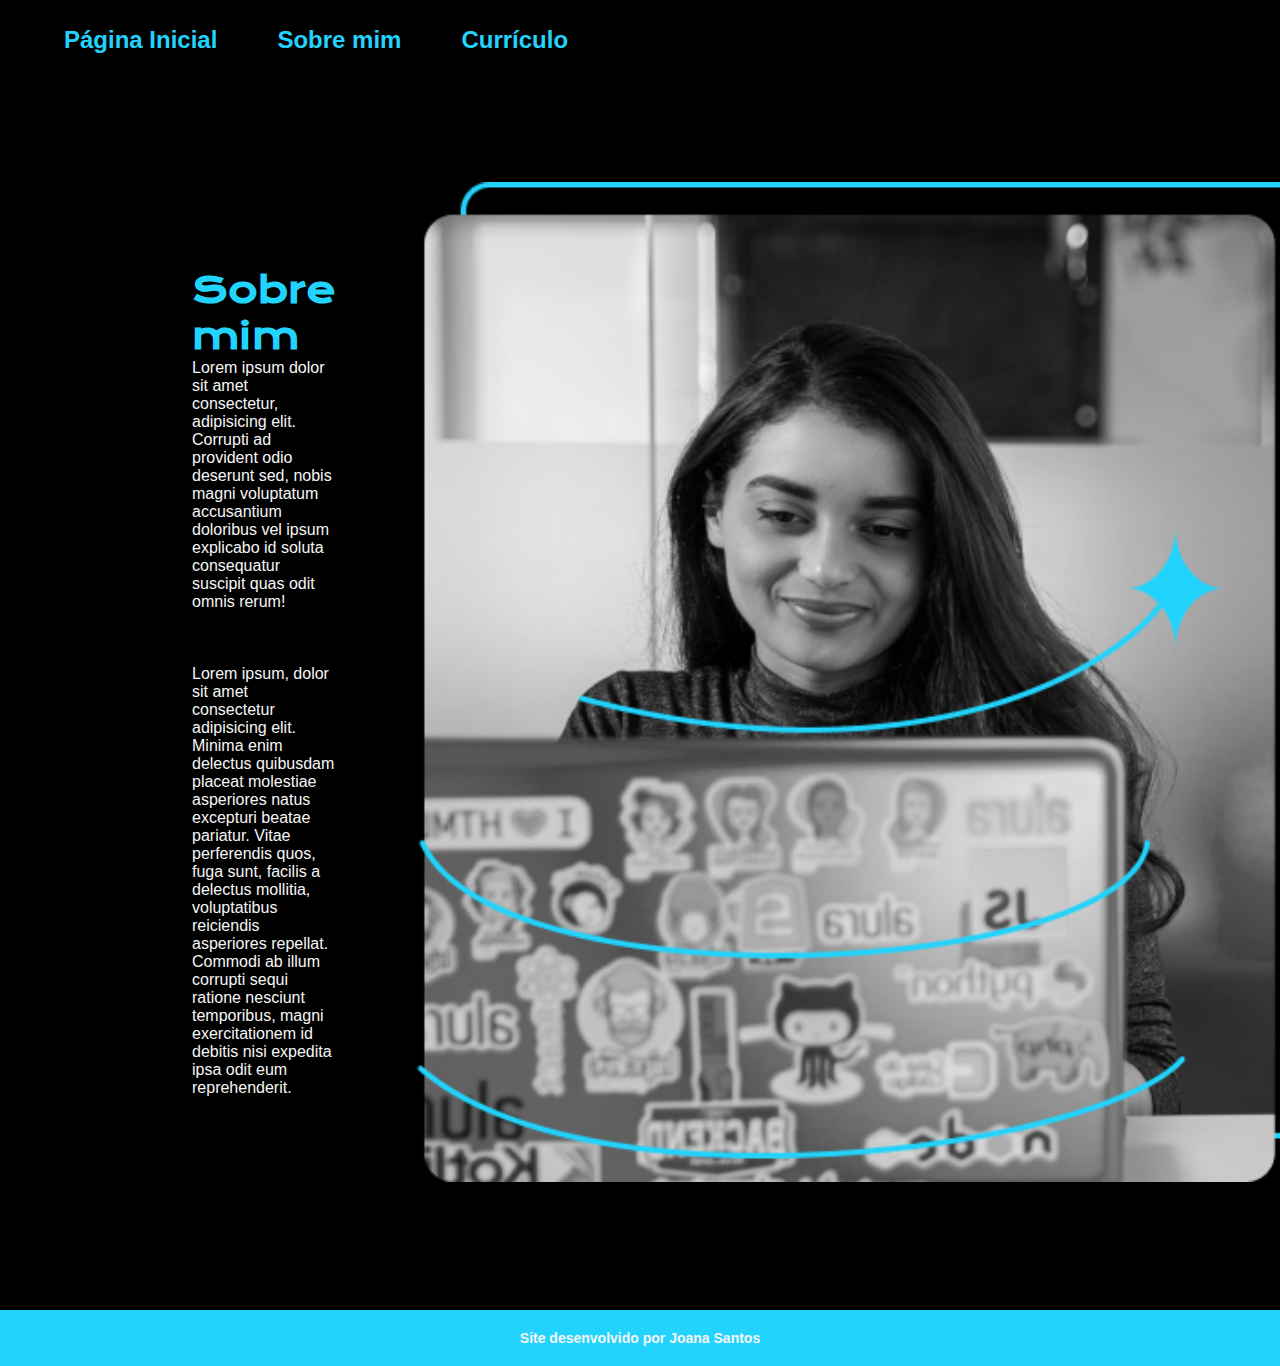
<file: sobre.html>
<!DOCTYPE html>
<html lang="pt-br">
<head>
    <meta charset="UTF-8">
    <meta name="viewport" content="width=device-width, initial-scale=1.0">
    <title>Sobre mim</title>
    <link rel="stylesheet" href="./styles/estilo.css">
</head>
<body>

    <header class="cabecalho">
        <nav class="cabecalho-menu">
        <a class="menu-link" href="index.html">Página Inicial</a>
        <a class="menu-link" href="sobre.html">Sobre mim</a>
        <a class="menu-link" href="curriculo.html">Currículo</a>
        </nav>
        </header>
        <main class="apresentacao">
        <section class="apresentacao-conteudo">  
        <div>
 <h1 class="apresentacao-titulo">Sobre mim</h1>
 <p>Lorem ipsum dolor sit amet consectetur, adipisicing elit. Corrupti ad provident odio deserunt sed, nobis magni voluptatum accusantium doloribus vel ipsum explicabo id soluta consequatur suscipit quas odit omnis rerum!</p> <br><br><br>
 <p>Lorem ipsum, dolor sit amet consectetur adipisicing elit. Minima enim delectus quibusdam placeat molestiae asperiores natus excepturi beatae pariatur. Vitae perferendis quos, fuga sunt, facilis a delectus mollitia, voluptatibus reiciendis asperiores repellat. Commodi ab illum corrupti sequi ratione nesciunt temporibus, magni exercitationem id debitis nisi expedita ipsa odit eum reprehenderit.</p>
</div>

    </section>
    <img id="img-principal"src="imagens/Imagem.png" alt="programadora" width="1000" height="1000">
    
    </main>
    <footer>
        Site desenvolvido por Joana Santos
    </footer>

</body>
</html>
</file>
<file: styles/estilo.css>
@import url('https://fonts.googleapis.com/css2?family=Bebas+Neue&family=Codystar:wght@300;400&family=Dancing+Script:wght@400..700&family=Krona+One&family=Noto+Sans+JP:wght@100..900&family=Shadows+Into+Light&family=Underdog&display=swap');

@import url('https://fonts.googleapis.com/css2?family=Montserrat:ital,wght@0,100..900;1,100..900&display=swap');

:root {
    --cor-primaria: #22d4fd;
    --cor-secundaria: #ffffff;
    --cor-terciaria: #000000;
    --hover-links: #ffffff;
    --efeito: #00971e;
    --peso-da-fonte: bold;
    --tipo-de-fonte: arial;
    --cor-conteudo: #f6f6f6;
    --tamanho-conteudo: 1.125rem;
}

* {
    margin: 0;
    padding: 0;
    box-sizing: border-box;
}

body {
    background-color: var(--cor-terciaria);
    color: #f6f6f6;
    font-family: var(--tipo-de-fonte);
}

.cabecalho {
    padding: 2% 0 0 5%;
}

.cabecalho-menu {
    display: flex;
    gap: 60px;
}

.apresentacao {
    display: flex;
    align-items: center;
    justify-content: space-between;
    padding: 10% 15%;
    gap: 82px;
}

.apresentacao-conteudo { 
    width: 50%;
    display: flex;
    flex-direction: column;
    gap: 40px;
}

.menu-link {
    font-family: var(--tipo-de-fonte);
    font-size: 1.5rem;
    font-weight: var(--peso-da-fonte);
    color: var(--cor-primaria);
    text-decoration: none;
}

.apresentacao-titulo { /*16px equivale a 1 REM*/
    color: var(--cor-primaria);
    font-size: 2.25rem;
    font-family: "Krona One", sans-serif;
    font-weight: var(--peso-da-fonte);
    text-align: justify;
}

.apresentacao-titulo:hover {
    color: var(--efeito);
}

.conteudo-texto {
    color: var(--cor-conteudo);
    font-family: var(--tipo-de-fonte);
    font-weight: var(--peso-da-fonte);
    font-size: var(--tamanho-conteudo);
    text-align: justify;
    padding: 0 5%;
}

.apresentacao-paragrafo {
    font-size: 1.5rem;
    text-align: justify;
    font-family: var(--tipo-de-fonte);
}

.destaque {
    color: var(--efeito);
    font-weight: var(--peso-da-fonte);
}

.apresentacao-links {
    display: flex;
    flex-direction: column;
    align-items: center;
    justify-content: space-between;
    gap: 32px;
}

.apresentacao-links-subtitulo {
    font-family: "Krona One", sans-serif;
    font-weight: var(--peso-da-fonte);
    font-size: 1.5rem;
}

.apresentacao-links2 {
    width: 50%;
    text-align: center;
    border-radius: 8px;
    font-size: 1.5rem;
    text-decoration: none;
    color: #f6f6f6;
    font-family: var(--tipo-de-fonte);
    font-weight: var(--peso-da-fonte);
    border: 2px solid var(--cor-secundaria);
    display: flex;
    justify-content: center;
    gap: 10px;
    padding: 1%;
    transition: background-color 0.3s ease, padding 0.3s ease;
}

.apresentacao-links2:hover {
    background-color: var(--efeito);
    padding: 10px;
}

#img-principal {
    /*border: solid #b9d6dc;
    border-radius: 50px;*/
    width: 100%;
}
footer {
    background-color: var(--cor-primaria);
    text-align: center;
    font-family: var(--tipo-de-fonte);
    font-weight: var(--peso-da-fonte);
    font-size: 0.875rem;
    padding: 20px;
}

.dados-pessoais {
    color: var(--cor-primaria);
    font-family: var(--tipo-de-fonte);
}

@media (max-width: 1080px) {
    body {
        background-color: grey;
    }
    .apresentacao {
        flex-direction: column-reverse;
    }
    .apresentacao-conteudo{
        width: auto;    

    }
    .cabecalho {
        padding: 10%;
    }
    .cabecalho-menu {
        justify-content: center;
    }
  }
</file>
